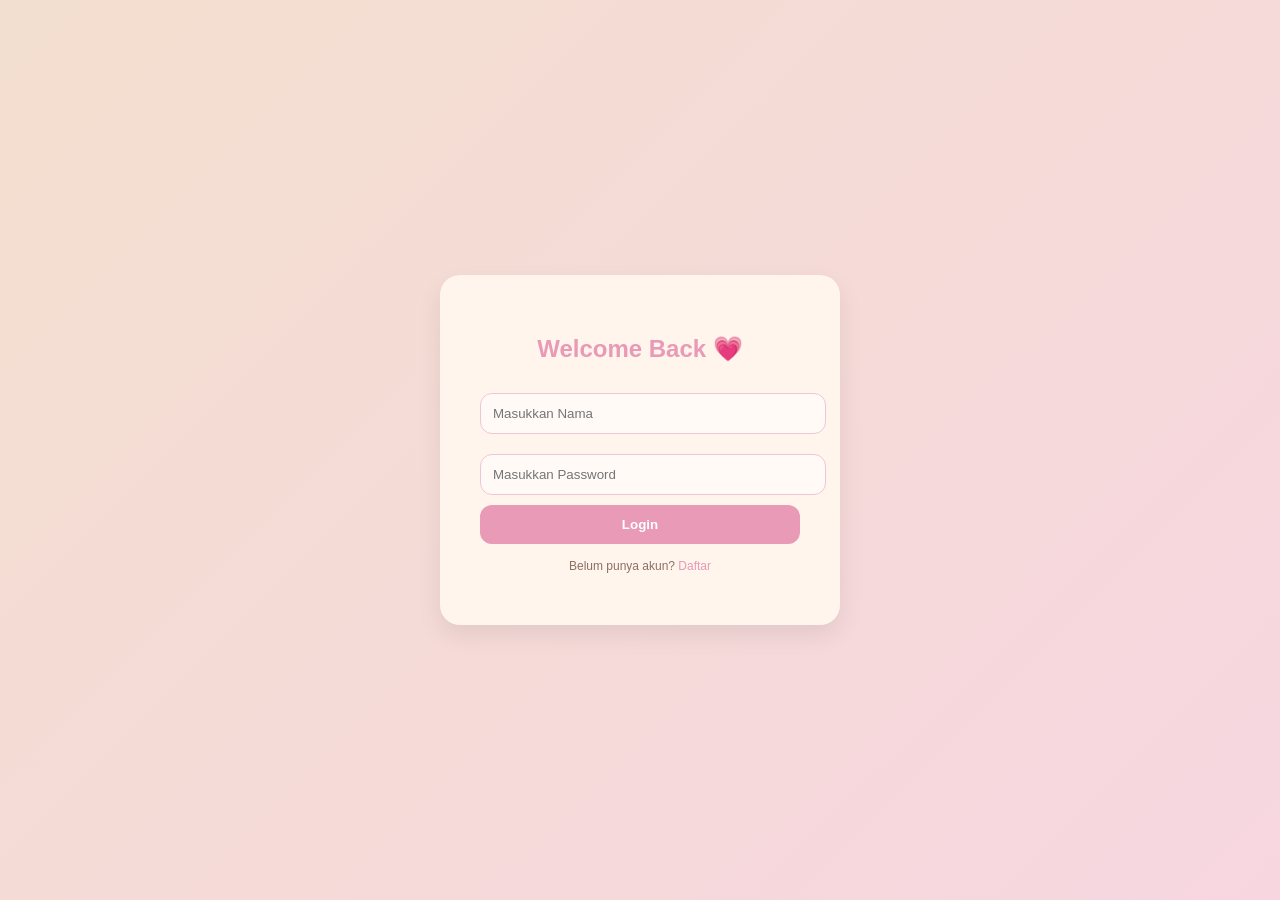
<file: login.html>
<!DOCTYPE html>
<html lang="id">
<head>
<meta charset="UTF-8">
<meta name="viewport" content="width=device-width, initial-scale=1.0">
<title>Login</title>

<style>
body {
  margin: 0;
  font-family: Arial, sans-serif;
  background: linear-gradient(135deg, #f3dfcf, #f7d6e0);
  height: 100vh;
  display: flex;
  justify-content: center;
  align-items: center;
}

.login-box {
  background: #fff5ec;
  padding: 40px;
  border-radius: 20px;
  width: 320px;
  box-shadow: 0 10px 25px rgba(0,0,0,0.08);
  text-align: center;
}

.login-box h2 {
  color: #e89ab7; /* SOFT PINK FIX */
  margin-bottom: 20px;
}

.login-box input {
  width: 100%;
  padding: 12px;
  margin: 10px 0;
  border: 1px solid #f0c6d6;
  border-radius: 12px;
  background: #fffaf6;
  outline: none;
}

.login-box button {
  width: 100%;
  padding: 12px;
  background: #e89ab7; /* SOFT PINK FIX */
  color: white;
  border: none;
  border-radius: 12px;
  cursor: pointer;
  font-weight: bold;
}

.login-box button:hover {
  background: #d97fa4;
}

.login-box p {
  font-size: 12px;
  color: #8b6f63;
  margin-top: 15px;
}

.login-box a {
  color: #e89ab7;
  text-decoration: none;
}
</style>
</head>

<body>

<div class="login-box">
  <h2>Welcome Back 💗</h2>

  <input id="nama" type="text" placeholder="Masukkan Nama">
<input id="password" type="password" placeholder="Masukkan Password">

<button onclick="login()">Login</button>

  <p>Belum punya akun? <a href="register.html">Daftar</a></p>
</div>

<script>
function login() {

    let nama = document.getElementById("nama").value.trim();
    let password = document.getElementById("password").value.trim();

    if (nama === "") {
        alert("Nama wajib diisi!");
        return;
    }

    if (password === "") {
        alert("Password wajib diisi!");
        return;
    }

    // Simpan nama user
    localStorage.setItem("user", nama);

    // Masuk ke landing
    window.location.href = "landing.html";
}
</script>

</body>
</html>
</file>
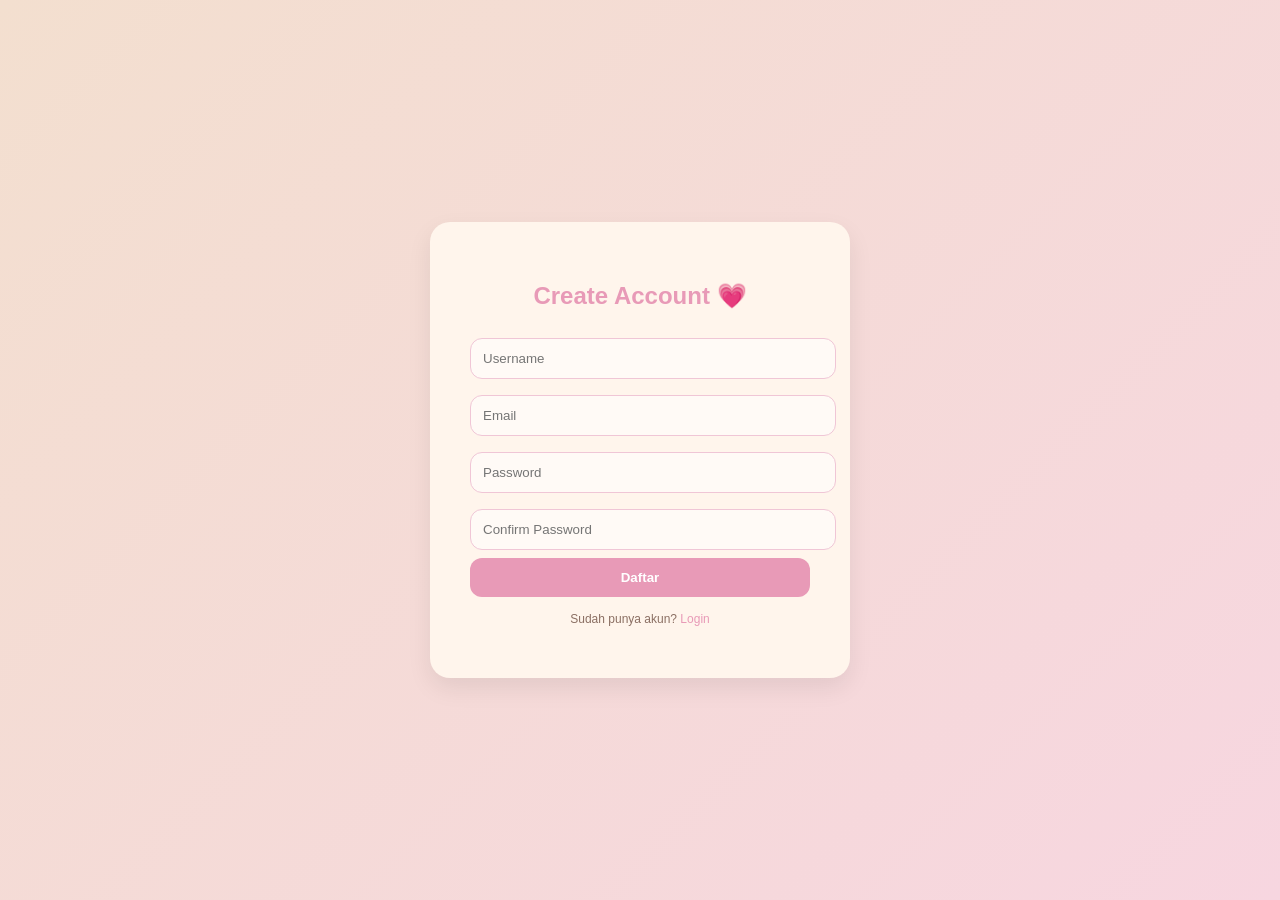
<file: register.html>
<!DOCTYPE html>
<html lang="id">
<head>
<meta charset="UTF-8">
<meta name="viewport" content="width=device-width, initial-scale=1.0">
<title>Register</title>

<style>
body {
  margin: 0;
  font-family: Arial, sans-serif;
  background: linear-gradient(135deg, #f3dfcf, #f7d6e0);
  height: 100vh;
  display: flex;
  justify-content: center;
  align-items: center;
}

.register-box {
  background: #fff5ec;
  padding: 40px;
  border-radius: 20px;
  width: 340px;
  box-shadow: 0 10px 25px rgba(0,0,0,0.08);
  text-align: center;
}

.register-box h2 {
  color: #e89ab7;
  margin-bottom: 20px;
}

.register-box input {
  width: 100%;
  padding: 12px;
  margin: 8px 0;
  border: 1px solid #f0c6d6;
  border-radius: 12px;
  background: #fffaf6;
  outline: none;
}

.register-box button {
  width: 100%;
  padding: 12px;
  background: #e89ab7;
  color: white;
  border: none;
  border-radius: 12px;
  cursor: pointer;
  font-weight: bold;
}

.register-box button:hover {
  background: #d97fa4;
}

.register-box p {
  font-size: 12px;
  color: #8b6f63;
  margin-top: 15px;
}

.register-box a {
  color: #e89ab7;
  text-decoration: none;
}
</style>
</head>

<body>

<div class="register-box">
  <h2>Create Account 💗</h2>

  <input type="text" id="username" placeholder="Username">
  <input type="email" id="email" placeholder="Email">
  <input type="password" id="password" placeholder="Password">
  <input type="password" id="confirm" placeholder="Confirm Password">

  <button type="button" onclick="register()">Daftar</button>

  <p>Sudah punya akun? <a href="login.html">Login</a></p>
</div>

<script>
function register() {
  let user = document.getElementById("username").value;
  let email = document.getElementById("email").value;
  let pass = document.getElementById("password").value;
  let confirm = document.getElementById("confirm").value;

  if (!user || !email || !pass || !confirm) {
    alert("Semua harus diisi!");
    return;
  }

  if (pass !== confirm) {
    alert("Password tidak sama!");
    return;
  }

  alert("Register berhasil 🎉");
  window.location.href = "login.html";
}
</script>

</body>
</html>
</file>
